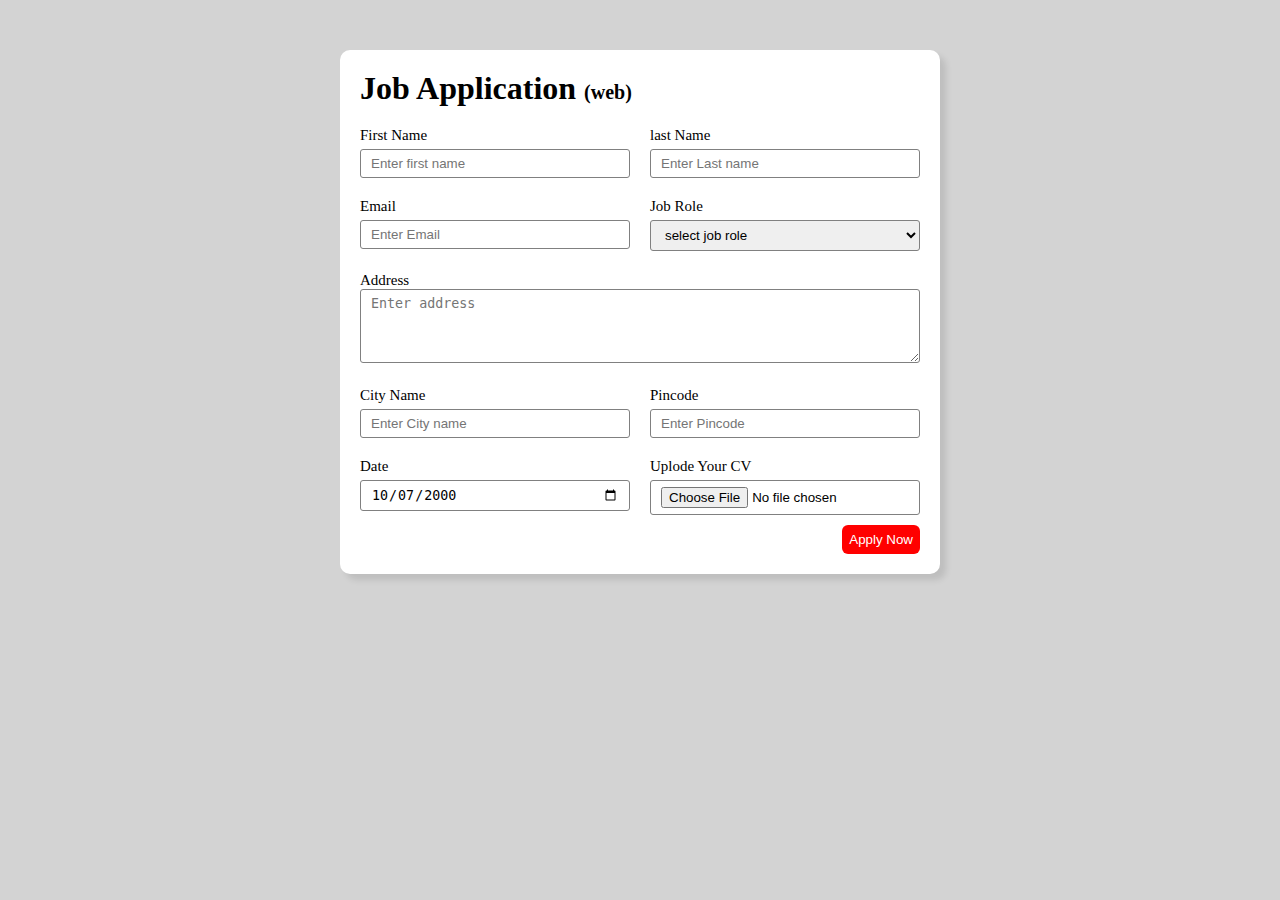
<file: HTML CSS PROJECTS/project 2/index.html>
<!DOCTYPE html>
<html lang="en">
  <head>
    <meta charset="UTF-8" />
    <meta http-equiv="X-UA-Compatible" content="IE=edge" />
    <meta name="viewport" content="width=device-width, initial-scale=1.0" />
    <title>Job Application Form</title>
    <link rel="stylesheet" href="style.css" />
  </head>
  <body>
    <div class="container">
      <div class="apply_box">
        <h1>Job Application <span class="tittle_small">(web)</span></h1>
        <form action="">
          <div class="form_container">
            <div class="form_control">
              <label for="first_name">First Name</label>
              <input
                id="first_name"
                name="first_name"
                placeholder="Enter first name"
              />
            </div>
            <div class="form_control">
              <label for="last_name">last Name</label>
              <input
                id="last_name"
                name="last_name"
                placeholder="Enter Last name"
              />
            </div>
            <div class="form_control">
              <label for="email">Email</label>
              <input
                type="email"
                id="email"
                name="email"
                placeholder="Enter Email"
              />
            </div>
            <div class="form_control">
              <label for="job_role">Job Role</label>
              <select id="job_role" name="job_role">
                <option value="">select job role</option>
                <option value="frontend">Frontend Developer</option>
                <option value="backend">Backend Developer</option>
                <option value="fullstack">Fullstack Developer</option>
              </select>
            </div>
            <div class="textarea_control">
              <label for="address">Address</label>
              <textarea
                name="address"
                id="address"
                rows="4"
                cols="50"
                placeholder="Enter address"
              ></textarea>
            </div>
            <div class="form_control">
              <label for="city_name">City Name</label>
              <input
                id="city_name"
                name="city_name"
                placeholder="Enter City name"
              />
            </div>
            <div class="form_control">
              <label for="pincode">Pincode</label>
              <input
                type="number"
                id="pincode"
                name="pincode"
                placeholder="Enter Pincode"
              />
            </div>
            <div class="form_control">
              <label for="Date">Date</label>
              <input value="2000-10-07" type="date" id="Date" name="Date" />
            </div>
            <div class="form_control">
              <label for="Uplode">Uplode Your CV</label>
              <input type="file" id="Uplode" name="Uplode" />
            </div>
          </div>
          <div class="button_container">
            <button type="submit">Apply Now</button>
          </div>
        </form>
      </div>
    </div>
  </body>
</html>
</file>
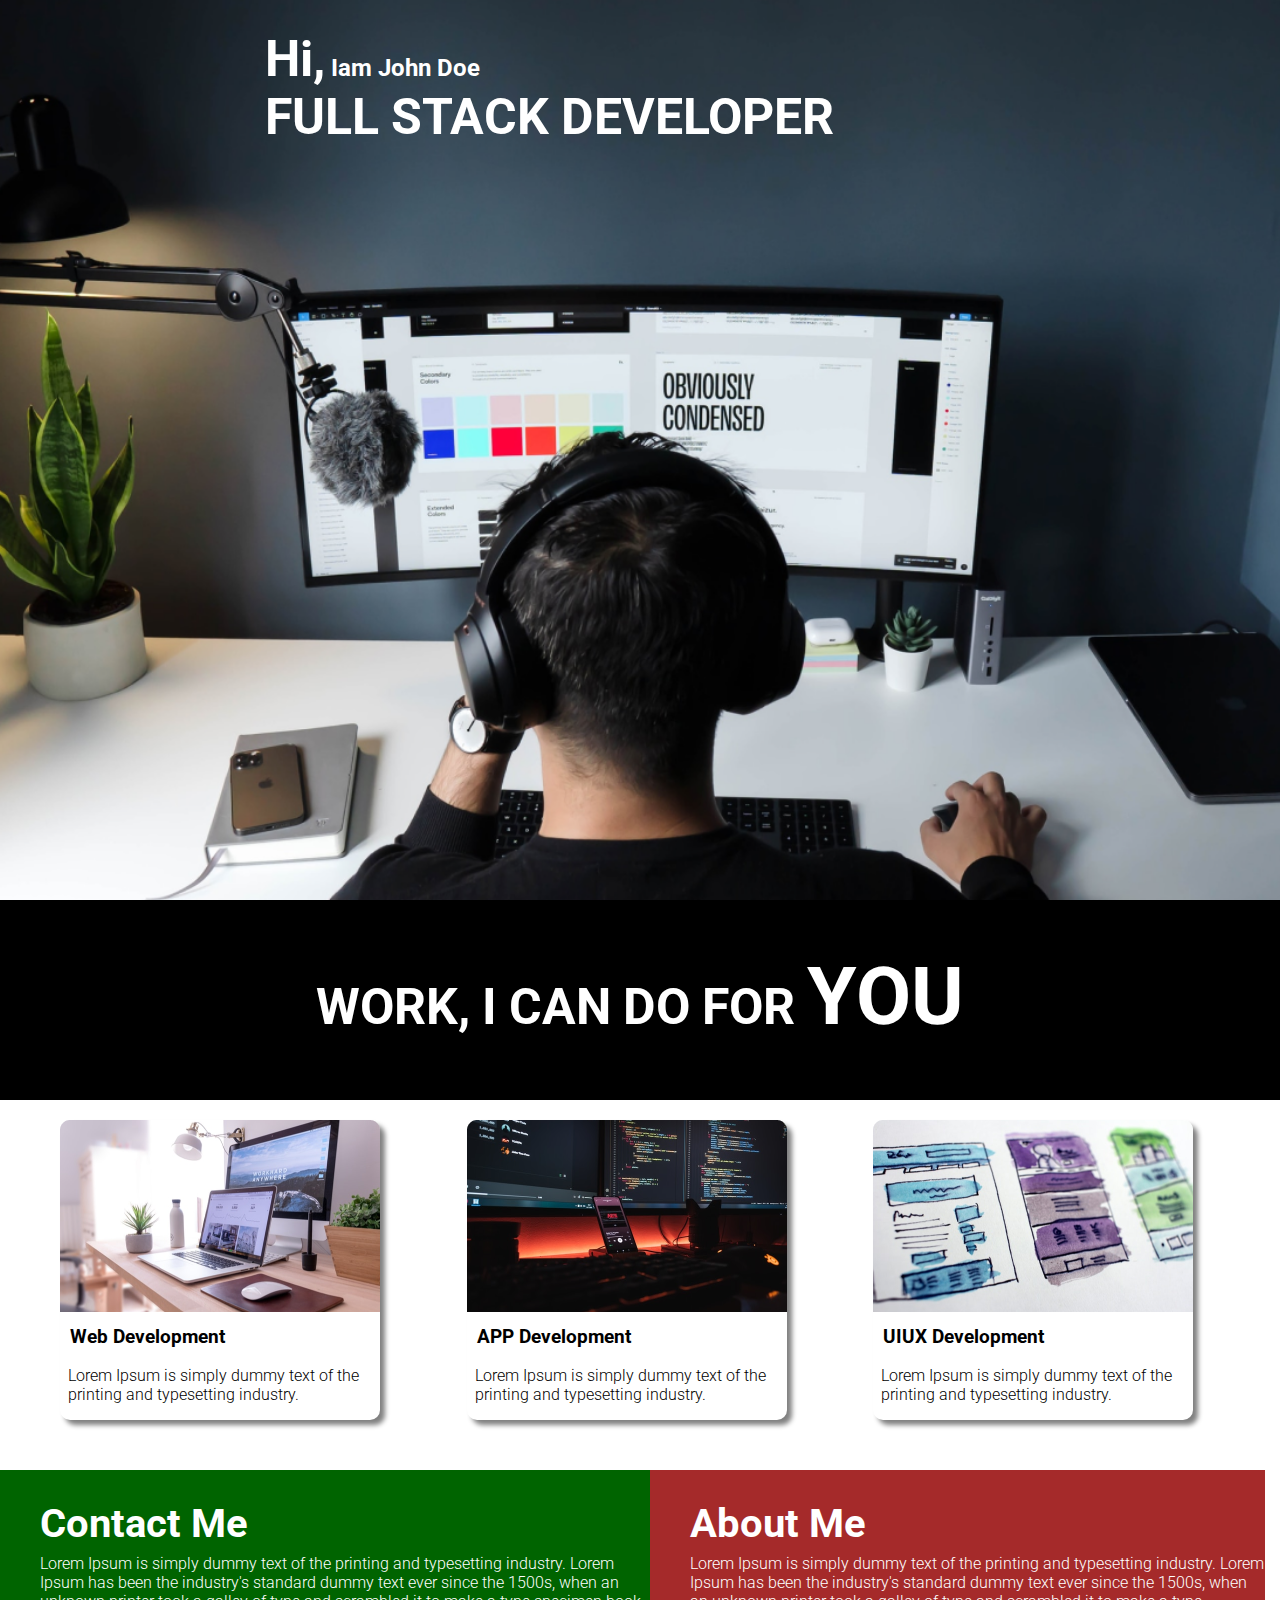
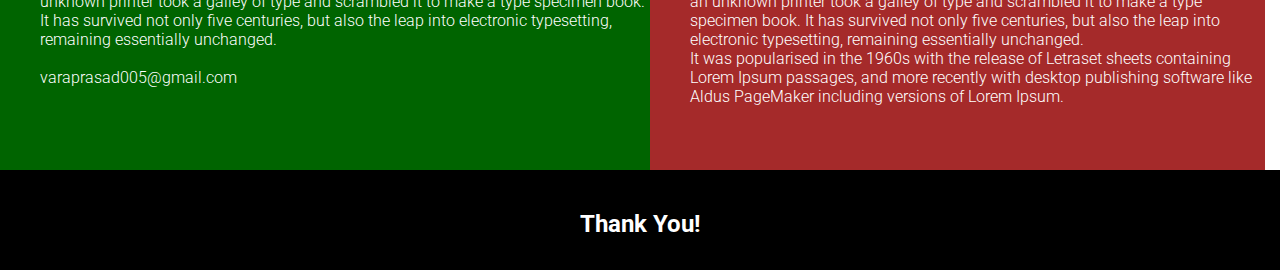
<file: HTML CSS PROJECTS/project 4/index.html>
<!DOCTYPE html>
<html lang="en">
  <head>
    <meta charset="UTF-8" />
    <meta http-equiv="X-UA-Compatible" content="IE=edge" />
    <meta name="viewport" content="width=device-width, initial-scale=1.0" />
    <title>Developer | Landing Page</title>
    <link rel="stylesheet" href="style.css" />
  </head>
  <body>
    <section class="pic1">
      <div class="text_container">
        <h2><span class="lg_text">Hi,</span> Iam John Doe</h2>
        <h1 class="lg_text">FULL STACK DEVELOPER</h1>
      </div>
    </section>
    <section class="black_box">
      <h2>WORK, I CAN DO FOR <span class="lg_text2">YOU</span></h2>
    </section>
    <section class="work">
      <div class="card">
        <div class="img_container">
          <img src="./images/web.png" alt="web development" />
        </div>
        <div class="content1">
          <h3>Web Development</h3>
          <p>
            Lorem Ipsum is simply dummy text of the printing and typesetting
            industry.
          </p>
        </div>
      </div>
      <div class="card">
        <div class="img_container">
          <img src="./images/mobile.png" alt="app development" />
        </div>
        <div class="content1">
          <h3>APP Development</h3>
          <p>
            Lorem Ipsum is simply dummy text of the printing and typesetting
            industry.
          </p>
        </div>
      </div>
      <div class="card">
        <div class="img_container">
          <img src="./images/uiux.png" alt="uiux development" />
        </div>
        <div class="content1">
          <h3>UIUX Development</h3>
          <p>
            Lorem Ipsum is simply dummy text of the printing and typesetting
            industry.
          </p>
        </div>
      </div>
    </section>
    <section class="combining">
      <div class="box">
        <div class="content2">
          <h1>Contact Me</h1>
          <p>
            Lorem Ipsum is simply dummy text of the printing and typesetting
            industry. Lorem Ipsum has been the industry's standard dummy text
            ever since the 1500s, when an unknown printer took a galley of type
            and scrambled it to make a type specimen book. It has survived not
            only five centuries, but also the leap into electronic typesetting,
            remaining essentially unchanged.
          </p>
          <br>
          <p>
            varaprasad005@gmail.com
          </p>
        </div>
      </div>
      <div class="box2">
        <div class="content2">
          <h1>About Me</h1>
          <p>
            Lorem Ipsum is simply dummy text of the printing and typesetting
            industry. Lorem Ipsum has been the industry's standard dummy text
            ever since the 1500s, when an unknown printer took a galley of type
            and scrambled it to make a type specimen book. It has survived not
            only five centuries, but also the leap into electronic typesetting,
            remaining essentially unchanged.
          </p>
             <p>
              It was popularised in the 1960s with the release of Letraset sheets
              containing Lorem Ipsum passages, and more recently with desktop
              publishing software like Aldus PageMaker including versions of Lorem
              Ipsum.
            </p>
          </p>
        </div>
      </div>
    </section>
    <section>
      <div class="black">
        <h2>Thank You!</h2>
      </div>
    </section>
  </body>
</html>
</file>
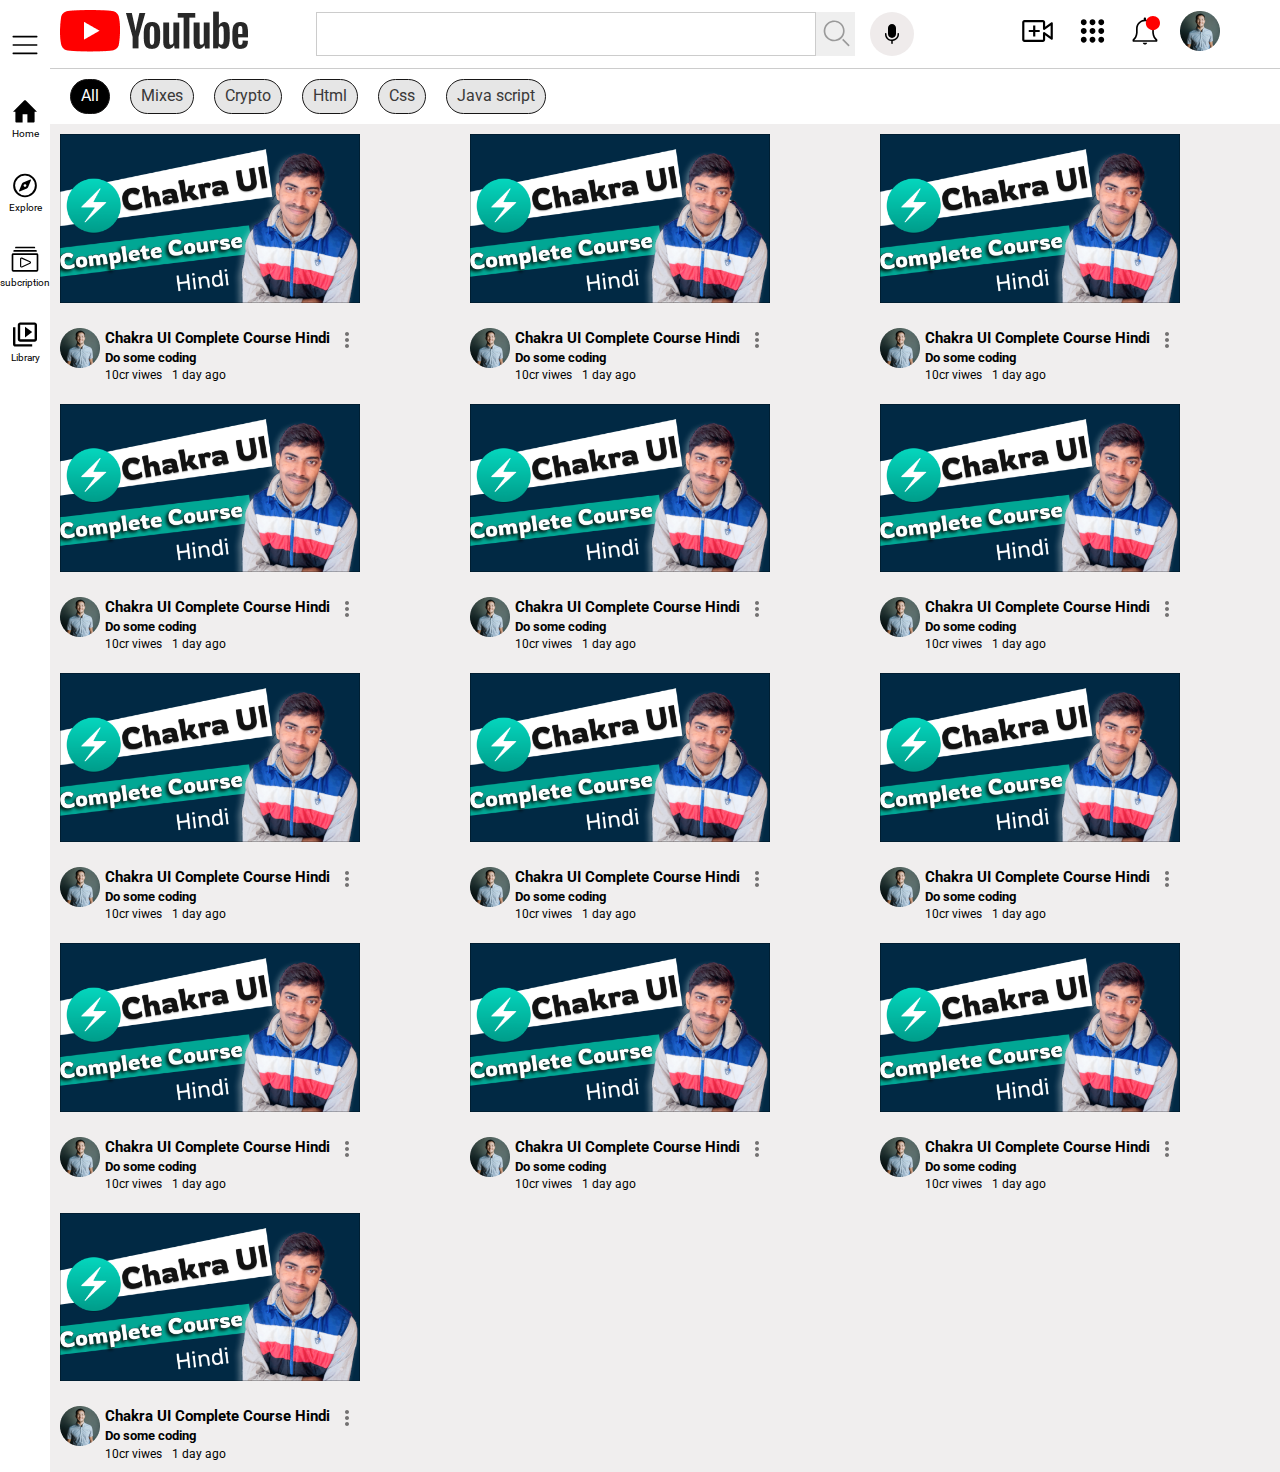
<file: HTML CSS PROJECTS/project 7/index.html>
<!DOCTYPE html>
<html lang="en">
  <head>
    <meta charset="UTF-8" />
    <meta http-equiv="X-UA-Compatible" content="IE=edge" />
    <meta name="viewport" content="width=device-width, initial-scale=1.0" />
    <title>Youtube Clone</title>
    <link rel="stylesheet" href="style.css" />
  </head>
  <body>
    <div class="container">
      <aside>
        <div class="bars">
          <img src="./icons/bars.svg" alt="bars" />
        </div>
        <div class="side-icons">
          <i>
            <img src="./icons/home.svg" alt="Home" />
          </i>
          <p>Home</p>
        </div>
        <div class="side-icons">
          <i>
            <img src="./icons/compass.svg" alt="Explore" />
          </i>
          <p>Explore</p>
        </div>
        <div class="side-icons">
          <i>
            <img src="./icons/video-gallary.svg" alt="Subcription" />
          </i>
          <p>subcription</p>
        </div>
        <div class="side-icons">
          <i>
            <img src="./icons/video-library.svg" alt="Library" />
          </i>
          <p>Library</p>
        </div>
      </aside>
      <div class="main-container">
        <header>
          <nav>
            <div class="logo">
              <img src="./images/youtube-logo.png" alt="youtube" />
            </div>
            <div class="center-nav">
              <div class="search">
                <input type="text" />
                <button>
                  <img src="./icons/search.svg" alt="search" />
                </button>
              </div>
              <div class="mic">
                <img src="./icons/mic.svg" alt="mic" />
              </div>
            </div>
            <div class="side-nav">
              <i>
                <img src="./icons/video-add.svg" alt="video-add" />
              </i>
              <i>
                <img src="./icons/dot-grid.svg" alt="grid" />
              </i>
              <i>
                <img src="./icons/bell.svg" alt="bell" />
              </i>
              <i>
                <img src="./images/avatar.png" alt="avatar" />
              </i>
            </div>
          </nav>
          <div class="tags">
            <div class="tag dark">All</div>
            <div class="tag light">Mixes</div>
            <div class="tag light">Crypto</div>
            <div class="tag light">Html</div>
            <div class="tag light">Css</div>
            <div class="tag light">Java script</div>
          </div>
        </header>
        <main>
          <div class="card-container">
            <div class="card">
              <img src="./images/thumbnail.png" alt="thumnail" />
              <div class="avatar-content">
                <div class="avatar">
                  <img src="./images/avatar.png" alt="avatar" />
                </div>
                <div class="content">
                  <h3>Chakra UI Complete Course Hindi</h3>
                  <p class="channel-name">Do some coding</p>
                  <div class="content-status">
                    <p>10cr viwes</p>
                    <p>1 day ago</p>
                  </div>
                </div>
                <div class="dots">
                  <img src="./icons/dots.svg" alt="dots" />
                </div>
              </div>
            </div>
            <div class="card">
              <img src="./images/thumbnail.png" alt="thumnail" />
              <div class="avatar-content">
                <div class="avatar">
                  <img src="./images/avatar.png" alt="avatar" />
                </div>
                <div class="content">
                  <h3>Chakra UI Complete Course Hindi</h3>
                  <p class="channel-name">Do some coding</p>
                  <div class="content-status">
                    <p>10cr viwes</p>
                    <p>1 day ago</p>
                  </div>
                </div>
                <div class="dots">
                  <img src="./icons/dots.svg" alt="dots" />
                </div>
              </div>
            </div>
            <div class="card">
              <img src="./images/thumbnail.png" alt="thumnail" />
              <div class="avatar-content">
                <div class="avatar">
                  <img src="./images/avatar.png" alt="avatar" />
                </div>
                <div class="content">
                  <h3>Chakra UI Complete Course Hindi</h3>
                  <p class="channel-name">Do some coding</p>
                  <div class="content-status">
                    <p>10cr viwes</p>
                    <p>1 day ago</p>
                  </div>
                </div>
                <div class="dots">
                  <img src="./icons/dots.svg" alt="dots" />
                </div>
              </div>
            </div>
            <div class="card">
              <img src="./images/thumbnail.png" alt="thumnail" />
              <div class="avatar-content">
                <div class="avatar">
                  <img src="./images/avatar.png" alt="avatar" />
                </div>
                <div class="content">
                  <h3>Chakra UI Complete Course Hindi</h3>
                  <p class="channel-name">Do some coding</p>
                  <div class="content-status">
                    <p>10cr viwes</p>
                    <p>1 day ago</p>
                  </div>
                </div>
                <div class="dots">
                  <img src="./icons/dots.svg" alt="dots" />
                </div>
              </div>
            </div>
            <div class="card">
              <img src="./images/thumbnail.png" alt="thumnail" />
              <div class="avatar-content">
                <div class="avatar">
                  <img src="./images/avatar.png" alt="avatar" />
                </div>
                <div class="content">
                  <h3>Chakra UI Complete Course Hindi</h3>
                  <p class="channel-name">Do some coding</p>
                  <div class="content-status">
                    <p>10cr viwes</p>
                    <p>1 day ago</p>
                  </div>
                </div>
                <div class="dots">
                  <img src="./icons/dots.svg" alt="dots" />
                </div>
              </div>
            </div>
            <div class="card">
              <img src="./images/thumbnail.png" alt="thumnail" />
              <div class="avatar-content">
                <div class="avatar">
                  <img src="./images/avatar.png" alt="avatar" />
                </div>
                <div class="content">
                  <h3>Chakra UI Complete Course Hindi</h3>
                  <p class="channel-name">Do some coding</p>
                  <div class="content-status">
                    <p>10cr viwes</p>
                    <p>1 day ago</p>
                  </div>
                </div>
                <div class="dots">
                  <img src="./icons/dots.svg" alt="dots" />
                </div>
              </div>
            </div>
            <div class="card">
              <img src="./images/thumbnail.png" alt="thumnail" />
              <div class="avatar-content">
                <div class="avatar">
                  <img src="./images/avatar.png" alt="avatar" />
                </div>
                <div class="content">
                  <h3>Chakra UI Complete Course Hindi</h3>
                  <p class="channel-name">Do some coding</p>
                  <div class="content-status">
                    <p>10cr viwes</p>
                    <p>1 day ago</p>
                  </div>
                </div>
                <div class="dots">
                  <img src="./icons/dots.svg" alt="dots" />
                </div>
              </div>
            </div>
            <div class="card">
              <img src="./images/thumbnail.png" alt="thumnail" />
              <div class="avatar-content">
                <div class="avatar">
                  <img src="./images/avatar.png" alt="avatar" />
                </div>
                <div class="content">
                  <h3>Chakra UI Complete Course Hindi</h3>
                  <p class="channel-name">Do some coding</p>
                  <div class="content-status">
                    <p>10cr viwes</p>
                    <p>1 day ago</p>
                  </div>
                </div>
                <div class="dots">
                  <img src="./icons/dots.svg" alt="dots" />
                </div>
              </div>
            </div>
            <div class="card">
              <img src="./images/thumbnail.png" alt="thumnail" />
              <div class="avatar-content">
                <div class="avatar">
                  <img src="./images/avatar.png" alt="avatar" />
                </div>
                <div class="content">
                  <h3>Chakra UI Complete Course Hindi</h3>
                  <p class="channel-name">Do some coding</p>
                  <div class="content-status">
                    <p>10cr viwes</p>
                    <p>1 day ago</p>
                  </div>
                </div>
                <div class="dots">
                  <img src="./icons/dots.svg" alt="dots" />
                </div>
              </div>
            </div>
            <div class="card">
              <img src="./images/thumbnail.png" alt="thumnail" />
              <div class="avatar-content">
                <div class="avatar">
                  <img src="./images/avatar.png" alt="avatar" />
                </div>
                <div class="content">
                  <h3>Chakra UI Complete Course Hindi</h3>
                  <p class="channel-name">Do some coding</p>
                  <div class="content-status">
                    <p>10cr viwes</p>
                    <p>1 day ago</p>
                  </div>
                </div>
                <div class="dots">
                  <img src="./icons/dots.svg" alt="dots" />
                </div>
              </div>
            </div>
            <div class="card">
              <img src="./images/thumbnail.png" alt="thumnail" />
              <div class="avatar-content">
                <div class="avatar">
                  <img src="./images/avatar.png" alt="avatar" />
                </div>
                <div class="content">
                  <h3>Chakra UI Complete Course Hindi</h3>
                  <p class="channel-name">Do some coding</p>
                  <div class="content-status">
                    <p>10cr viwes</p>
                    <p>1 day ago</p>
                  </div>
                </div>
                <div class="dots">
                  <img src="./icons/dots.svg" alt="dots" />
                </div>
              </div>
            </div>
            <div class="card">
              <img src="./images/thumbnail.png" alt="thumnail" />
              <div class="avatar-content">
                <div class="avatar">
                  <img src="./images/avatar.png" alt="avatar" />
                </div>
                <div class="content">
                  <h3>Chakra UI Complete Course Hindi</h3>
                  <p class="channel-name">Do some coding</p>
                  <div class="content-status">
                    <p>10cr viwes</p>
                    <p>1 day ago</p>
                  </div>
                </div>
                <div class="dots">
                  <img src="./icons/dots.svg" alt="dots" />
                </div>
              </div>
            </div>
            <div class="card">
              <img src="./images/thumbnail.png" alt="thumnail" />
              <div class="avatar-content">
                <div class="avatar">
                  <img src="./images/avatar.png" alt="avatar" />
                </div>
                <div class="content">
                  <h3>Chakra UI Complete Course Hindi</h3>
                  <p class="channel-name">Do some coding</p>
                  <div class="content-status">
                    <p>10cr viwes</p>
                    <p>1 day ago</p>
                  </div>
                </div>
                <div class="dots">
                  <img src="./icons/dots.svg" alt="dots" />
                </div>
              </div>
            </div>
          </div>
        </main>
      </div>
    </div>
  </body>
</html>
</file>
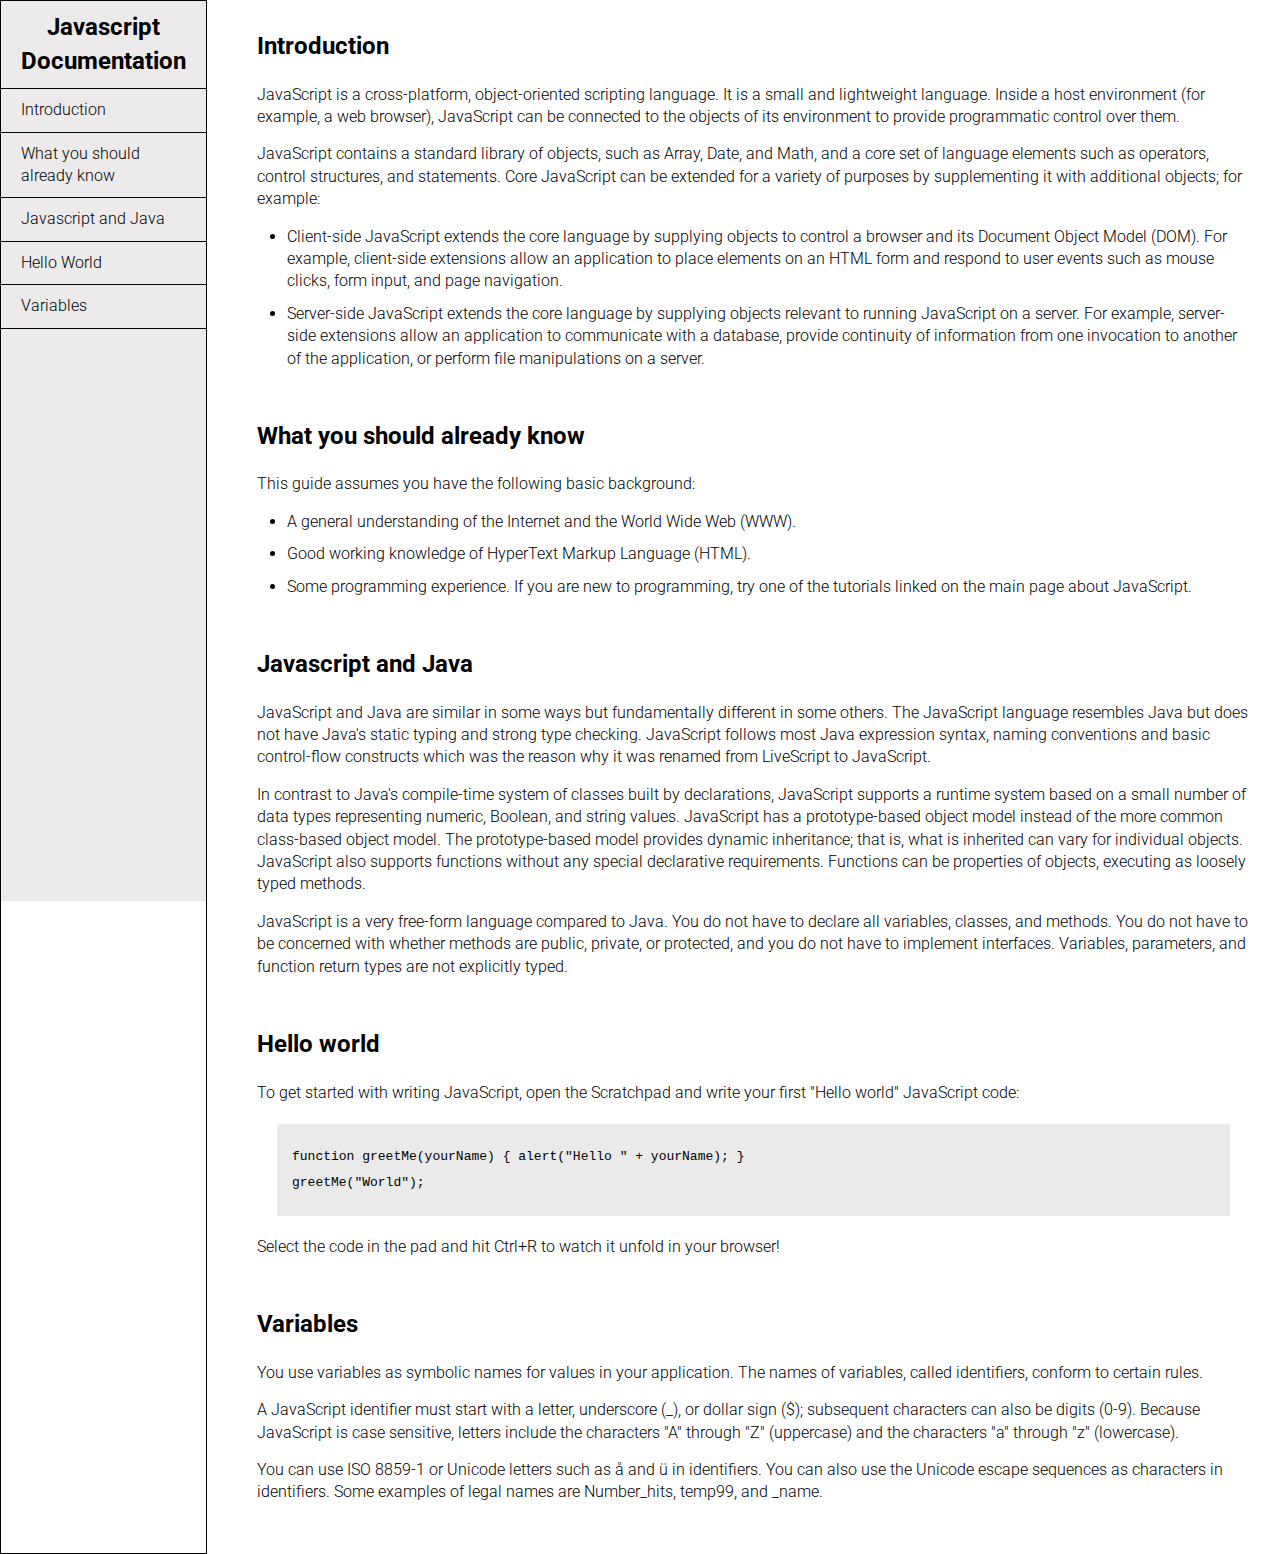
<file: HTML CSS PROJECTS/project 8/index.html>
<!DOCTYPE html>
<html lang="en">
  <head>
    <meta charset="UTF-8" />
    <meta http-equiv="X-UA-Compatible" content="IE=edge" />
    <meta name="viewport" content="width=device-width, initial-scale=1.0" />
    <title>Javascript Documentation</title>
    <link rel="stylesheet" href="style.css" />
  </head>
  <body>
    <header>
      <nav>
        <h2>Javascript Documentation</h2>
        <ul>
          <a href="#Introduction">
            <li>Introduction</li>
          </a>
          <a href="#What_you_should_already_know">
            <li>What you should already know</li>
          </a>
          <a href="#Javascript_and_Java">
            <li>Javascript and Java</li>
          </a>
          <a href="#Hello_World">
            <li>Hello World</li>
          </a>
          <a href="#Variables">
            <li>Variables</li>
          </a>
        </ul>
      </nav>
    </header>
    <main>
      <section id="Introduction">
        <h2>Introduction</h2>
        <article>
          <p>
            JavaScript is a cross-platform, object-oriented scripting language.
            It is a small and lightweight language. Inside a host environment
            (for example, a web browser), JavaScript can be connected to the
            objects of its environment to provide programmatic control over
            them.
          </p>
          <p>
            JavaScript contains a standard library of objects, such as Array,
            Date, and Math, and a core set of language elements such as
            operators, control structures, and statements. Core JavaScript can
            be extended for a variety of purposes by supplementing it with
            additional objects; for example:
          </p>
          <ul>
            <li>
              Client-side JavaScript extends the core language by supplying
              objects to control a browser and its Document Object Model (DOM).
              For example, client-side extensions allow an application to place
              elements on an HTML form and respond to user events such as mouse
              clicks, form input, and page navigation.
            </li>
            <li>
              Server-side JavaScript extends the core language by supplying
              objects relevant to running JavaScript on a server. For example,
              server-side extensions allow an application to communicate with a
              database, provide continuity of information from one invocation to
              another of the application, or perform file manipulations on a
              server.
            </li>
          </ul>
        </article>
      </section>
      <section id="What_you_should_already_know">
        <h2>What you should already know</h2>
        <article>
          <p>This guide assumes you have the following basic background:</p>
          <ul>
            <li>
              A general understanding of the Internet and the World Wide Web
              (WWW).
            </li>
            <li>Good working knowledge of HyperText Markup Language (HTML).</li>
            <li>
              Some programming experience. If you are new to programming, try
              one of the tutorials linked on the main page about JavaScript.
            </li>
          </ul>
        </article>
      </section>
      <section id="Javascript_and_Java">
        <h2>Javascript and Java</h2>
        <p>
          JavaScript and Java are similar in some ways but fundamentally
          different in some others. The JavaScript language resembles Java but
          does not have Java's static typing and strong type checking.
          JavaScript follows most Java expression syntax, naming conventions and
          basic control-flow constructs which was the reason why it was renamed
          from LiveScript to JavaScript.
        </p>
        <p>
          In contrast to Java's compile-time system of classes built by
          declarations, JavaScript supports a runtime system based on a small
          number of data types representing numeric, Boolean, and string values.
          JavaScript has a prototype-based object model instead of the more
          common class-based object model. The prototype-based model provides
          dynamic inheritance; that is, what is inherited can vary for
          individual objects. JavaScript also supports functions without any
          special declarative requirements. Functions can be properties of
          objects, executing as loosely typed methods.
        </p>
        <p>
          JavaScript is a very free-form language compared to Java. You do not
          have to declare all variables, classes, and methods. You do not have
          to be concerned with whether methods are public, private, or
          protected, and you do not have to implement interfaces. Variables,
          parameters, and function return types are not explicitly typed.
        </p>
      </section>
      <section id="Hello_World">
        <article>
          <h2>Hello world</h2>
          To get started with writing JavaScript, open the Scratchpad and write
          your first "Hello world" JavaScript code:
          <code>
            function greetMe(yourName) { alert("Hello " + yourName); }
            <br />
            greetMe("World");
          </code>
          Select the code in the pad and hit Ctrl+R to watch it unfold in your
          browser!
        </article>
      </section>
      <section id="Variables">
        <h2>Variables</h2>
        <article>
          <p>
            You use variables as symbolic names for values in your application.
            The names of variables, called identifiers, conform to certain
            rules.
          </p>
          <p>
            A JavaScript identifier must start with a letter, underscore (_), or
            dollar sign ($); subsequent characters can also be digits (0-9).
            Because JavaScript is case sensitive, letters include the characters
            "A" through "Z" (uppercase) and the characters "a" through "z"
            (lowercase).
          </p>
          <p>
            You can use ISO 8859-1 or Unicode letters such as å and ü in
            identifiers. You can also use the Unicode escape sequences as
            characters in identifiers. Some examples of legal names are
            Number_hits, temp99, and _name.
          </p>
        </article>
      </section>
    </main>
  </body>
</html>
</file>
<file: HTML CSS PROJECTS/project 2/style.css>
* {
  margin: 0;
  padding: 0;
  box-sizing: border-box;
}

body {
  background-color: lightgrey;
}

.container {
  max-width: 900px;
  margin: 0 auto;
}

.apply_box {
  max-width: 600px;
  background-color: white;
  padding: 20px;
  margin: 0 auto;
  margin-top: 50px;
  box-shadow: 6px 6px 6px rgba(1, 1, 1, 0.1);
  border-radius: 10px;
}

.tittle_small {
  font-size: 20px;
}

.form_container {
  margin-top: 20px;
  display: grid;
  grid-template-columns: repeat(auto-fit, minmax(200px, 1fr));
  gap: 20px;
}

.form_control {
  display: flex;
  flex-direction: column;
}

label {
  font-size: 15px;
  margin-bottom: 5px;
}

input,
textarea,
select {
  padding: 6px 10px;
  border-width: 1px;
  border-style: solid;
  border-radius: 3px;
  border-color: grey;
}

input:focus {
  outline-color: red;
}

.button_container {
  display: flex;
  justify-content: end;
  margin-top: 10px;
}

button {
  background-color: red;
  border: 2px solid transparent;
  padding: 5px;
  color: white;
  border-radius: 6px;
  transition: 0.2s ease-in;
}

button:hover {
  background-color: aqua;
  color: black;
  transition: 0.2s ease-in;
  cursor: pointer;
}

.textarea_control {
  grid-column: 1 / span 2;
}

.textarea_control textarea {
  width: 100%;
}
textarea:focus {
  outline-color: red;
}

@media (max-width: 460px) {
  .textarea_control {
    grid-column: 1 / span 1;
  }
}
</file>
<file: HTML CSS PROJECTS/project 4/style.css>
@import url("https://fonts.googleapis.com/css2?family=Roboto:wght@100;300&display=swap");

* {
  margin: 0;
  padding: 0;
  box-sizing: border-box;
}

html,
body {
  font-weight: 300;
  font-family: "Roboto", sans-serif;
  color: white;
}

.pic1 {
  min-height: 100vh;
  background-image: url(./images/developer.png);
  background-position: center;
  background-repeat: no-repeat;
  background-size: cover;
}
.lg_text {
  font-size: 50px;
}

.text_container {
  max-width: 900px;
  margin: 0 auto;
  padding-top: 30px;
  padding-left: 75px;
  color: white;
}

.black_box {
  width: 100%;
  height: 200px;
  background-color: black;
}

.black_box h2 {
  text-align: center;
  font-size: 50px;
  padding-top: 50px;
}

.lg_text2 {
  font-size: 80px;
}

h3 {
  color: black;
}

.work {
  display: grid;
  grid-template-columns: repeat(auto-fit, minmax(320px, 1fr));
  gap: 20px;
  margin: 20px;
  margin-left: 60px;
}

.card {
  width: 320px;
  height: 300px;
  box-shadow: 5px 5px 5px grey;
  border-radius: 10px;
  transition: 0.2s ease-in-out;
}

.card:hover {
  transform: scale(1.04);
  transition: 0.2s ease-in-out;
}

.content1 {
  justify-content: center;
}

.content1 h3 {
  padding: 10px;
}

.content1 p {
  margin: 8px;
  color: black;
}

.combining {
  display: flex;
}

.box {
  width: 650px;
  height: 300px;
  background-color: darkgreen;
  margin-top: 30px;
}

.box2 {
  width: 615px;
  height: 300px;
  background-color: brown;
  margin-top: 30px;
}

.content2 p {
  color: white;
  padding-left: 40px;
  justify-content: center;
}

.content2 h1 {
  font-size: 40px;
  margin-top: 30px;
  padding-left: 40px;
  margin-bottom: 7px;
}

.black {
  width: 100%;
  height: 100px;
  background-color: black;
}

.black h2 {
  text-align: center;
  padding-top: 40px;
}
</file>
<file: HTML CSS PROJECTS/project 7/style.css>
@import url("https://fonts.googleapis.com/css2?family=Roboto:wght@100;300&display=swap");

* {
  margin: 0;
  padding: 0;
  box-sizing: border-box;
}

html,
body {
  font-family: "Roboto", sans-serif;
  font-weight: 300px;
  line-height: 1.4;
}

.container {
  display: flex;
}

nav {
  display: flex;
  justify-content: space-between;
  align-items: center;
  padding: 10px;
}

.logo {
  width: 150px;
  height: auto;
}
.center-nav {
  display: flex;
}

.search {
  display: flex;
}

.search input {
  min-width: 500px;
  padding: 5px 10px;
  border: 0.5px solid #ccc;
}

.search button {
  border: none;
  padding: 5px 5px;
}

.mic {
  padding: 10px;
  border-radius: 50%;
  background-color: rgb(239, 235, 235);
  display: grid;
  place-items: center;
  margin-left: 15px;
}

.side-nav {
  display: flex;
  align-items: center;
  justify-content: center;
  gap: 20px;
  margin-right: 50px;
}

.tags {
  display: flex;
  gap: 20px;
  padding: 10px 20px;
  border-top: 1px solid #ccc;
}

.tag {
  padding: 5px 10px;
  border: 1px solid rgb(23, 22, 22);
  border-radius: 20px;
}

.dark {
  background-color: black;
  color: white;
}

.light {
  background: rgb(230, 230, 230);
  color: rgb(58, 57, 57);
}

aside {
  display: flex;
  flex-direction: column;
  align-items: center;
  gap: 30px;
}

.side-icons {
  display: flex;
  flex-direction: column;
  align-items: center;
  justify-content: center;
}

.side-icons img {
  width: 30px;
}

.side-icons p {
  font-size: 10px;
  margin-top: -5px;
}

.bars {
  margin-top: 30px;
}

.main-container {
  width: 100%;
}

main {
  min-height: 100vh;
  background: rgb(240, 238, 238);
}

.card-container {
  display: grid;
  grid-template-columns: repeat(auto-fit, minmax(320px, 1fr));
}

.card {
  max-width: 320px;
  display: flex;
  flex-direction: column;
  gap: 20px;
  padding: 10px;
}

.avatar-content {
  display: flex;
  padding-top: 5px;
  gap: 5px;
}

.card h3 {
  font-size: 15px;
}

.content {
  display: flex;
  flex-direction: column;
  gap: 3 px;
}

.channel-name {
  font-size: 13px;
  font-weight: bold;
}

.content-status {
  display: flex;
  gap: 10px;
  font-size: 12px;
}
</file>
<file: HTML CSS PROJECTS/project 8/style.css>
@import url("https://fonts.googleapis.com/css2?family=Roboto:ital,wght@0,100;0,300;0,500;0,700;0,900;1,100;1,300;1,400;1,500;1,700;1,900&display=swap");

* {
  margin: 0;
  padding: 0;
  box-sizing: border-box;
}

html,
body {
  font-family: "Roboto", sans-serif;
  font-weight: 300;
  line-height: 1.4;
  scroll-behavior: smooth;
}

header {
  display: flex;
  flex-direction: column;
  border: 1.4px solid black;
  width: 16.2%;
}

body {
  display: flex;
  gap: 20px;
}

nav {
  display: flex;
  flex-direction: column;
  background-color: rgb(236, 234, 234);
  align-items: center;
  height: 100vh;
  position: sticky;
  top: 0px;
}

nav h2 {
  border-bottom: 1px solid black;
  padding: 10px 20px;
  text-align: center;
}

nav ul {
  list-style: none;
}

nav a {
  text-decoration: none;
  color: black;
}

nav li {
  border-bottom: 1px solid black;
  padding: 10px 20px;
}

nav ul li:hover {
  background: #ccc;
  transition: 0.3s ease-in-out;
}

section {
  margin: 30px;
  margin-bottom: 50px;
  scroll-margin: 50px;
}

section h2 {
  margin-bottom: 20px;
}

section p {
  margin-bottom: 15px;
}

section li {
  margin-left: 30px;
  margin-bottom: 10px;
}

code {
  display: block;
  background-color: rgb(234, 234, 234);
  padding: 20px 15px;
  margin: 20px;
  text-align: left;
  line-height: 2;
}
</file>
